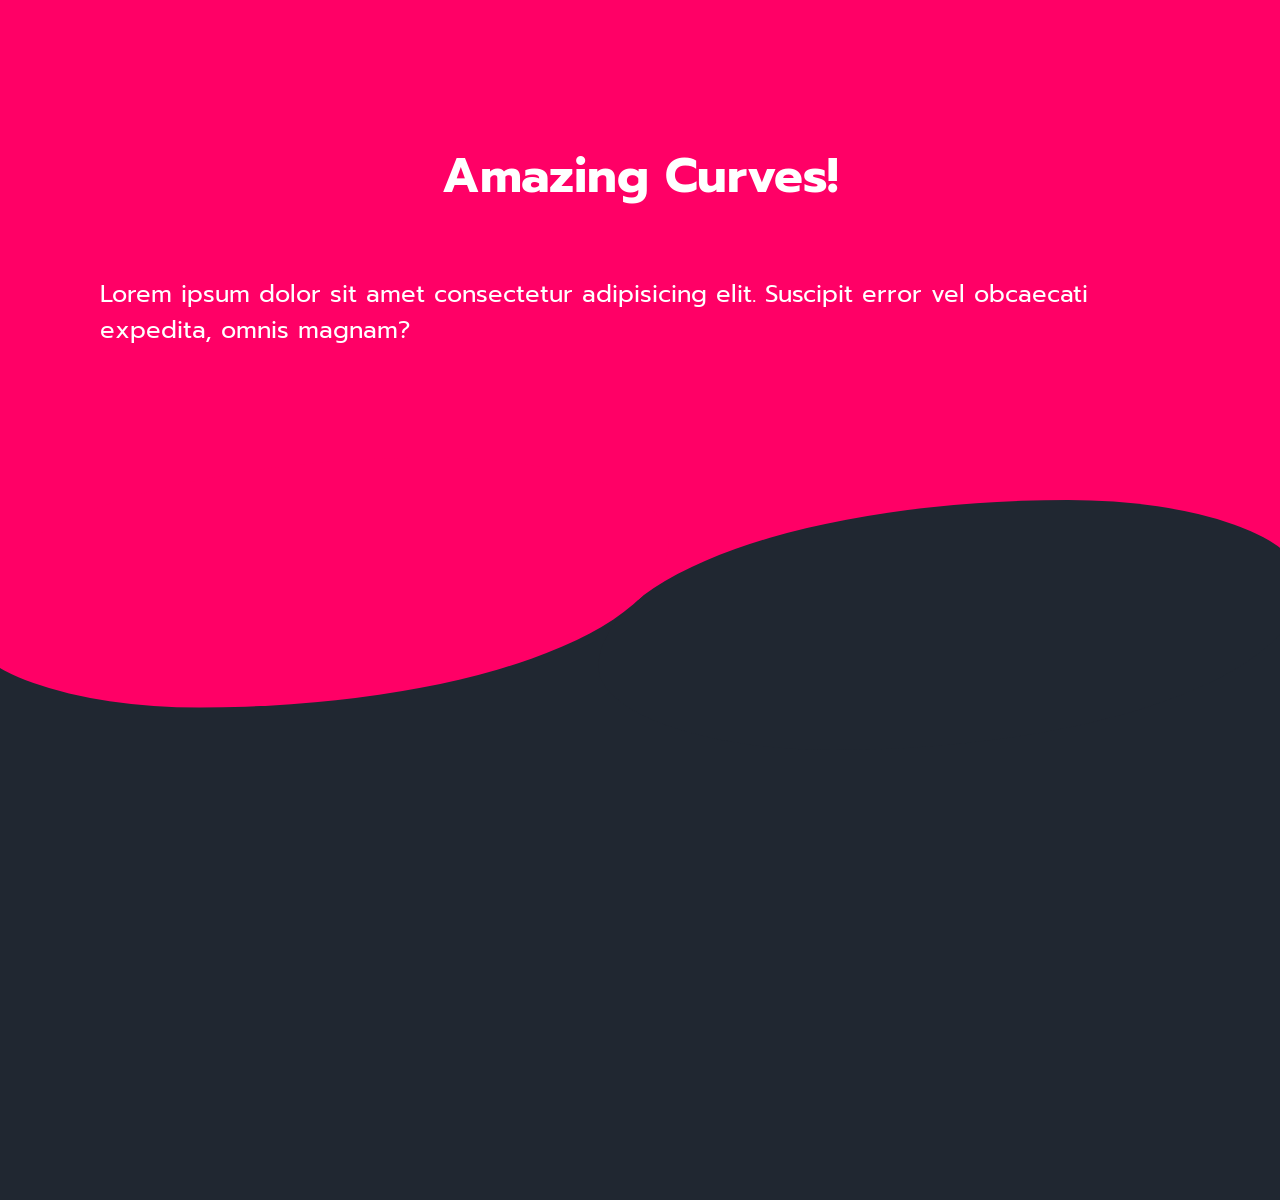
<file: css curves/pure css/index.html>
<!DOCTYPE html>
<html lang="en">
<head>
    <meta charset="UTF-8">
    <meta name="viewport" content="width=device-width, initial-scale=1.0">
    <title>Document</title>
    <link rel="stylesheet" href="./style.css">
    <link rel="preconnect" href="https://fonts.googleapis.com">
    <link rel="preconnect" href="https://fonts.gstatic.com">
    <link rel="stylesheet" href="https://fonts.googleapis.com/css2?family=Prompt">
</head>
<body>
    <section class="pink">
        <h1>Amazing Curves!</h1>
        <p>Lorem ipsum dolor sit amet consectetur adipisicing elit. Suscipit error vel obcaecati expedita, omnis magnam?</p>
        <div class="curve"></div>
    </section>
    <section></section>
</body>
</html>
</file>
<file: css curves/pure css/style.css>
h1{
    font-size: 3rem;
}
p{
    font-size: 1.5rem;
}
body{
    margin: 0;
    background-color: #202731;
    color: white;
    font-family: "Prompt", sans-serif ;
}
section{
    position: relative;
    display: flex;
    flex-direction: column;
    align-items: center;
    min-height: 400px;
    padding: 100px;
}
.pink{
    background: #ff0066;
}
.curve{
    position:absolute;
    height: 250px;
    width: 100%;
    bottom: 0;
}
.curve::before{
    content: "";
    display: block;
    position: absolute;
    border-radius: 100% 50%;
    width: 55%;
    height: 100%;
    background-color: #202731;
    transform: translate(85%, 60%);
}
.curve::after{
    content: "";
    display: block;
    position: absolute;
    border-radius: 100% 50%;
    width: 55%;
    height: 100%;
    background-color: #ff0066;
    transform: translate(-5%,43%);
}
</file>
